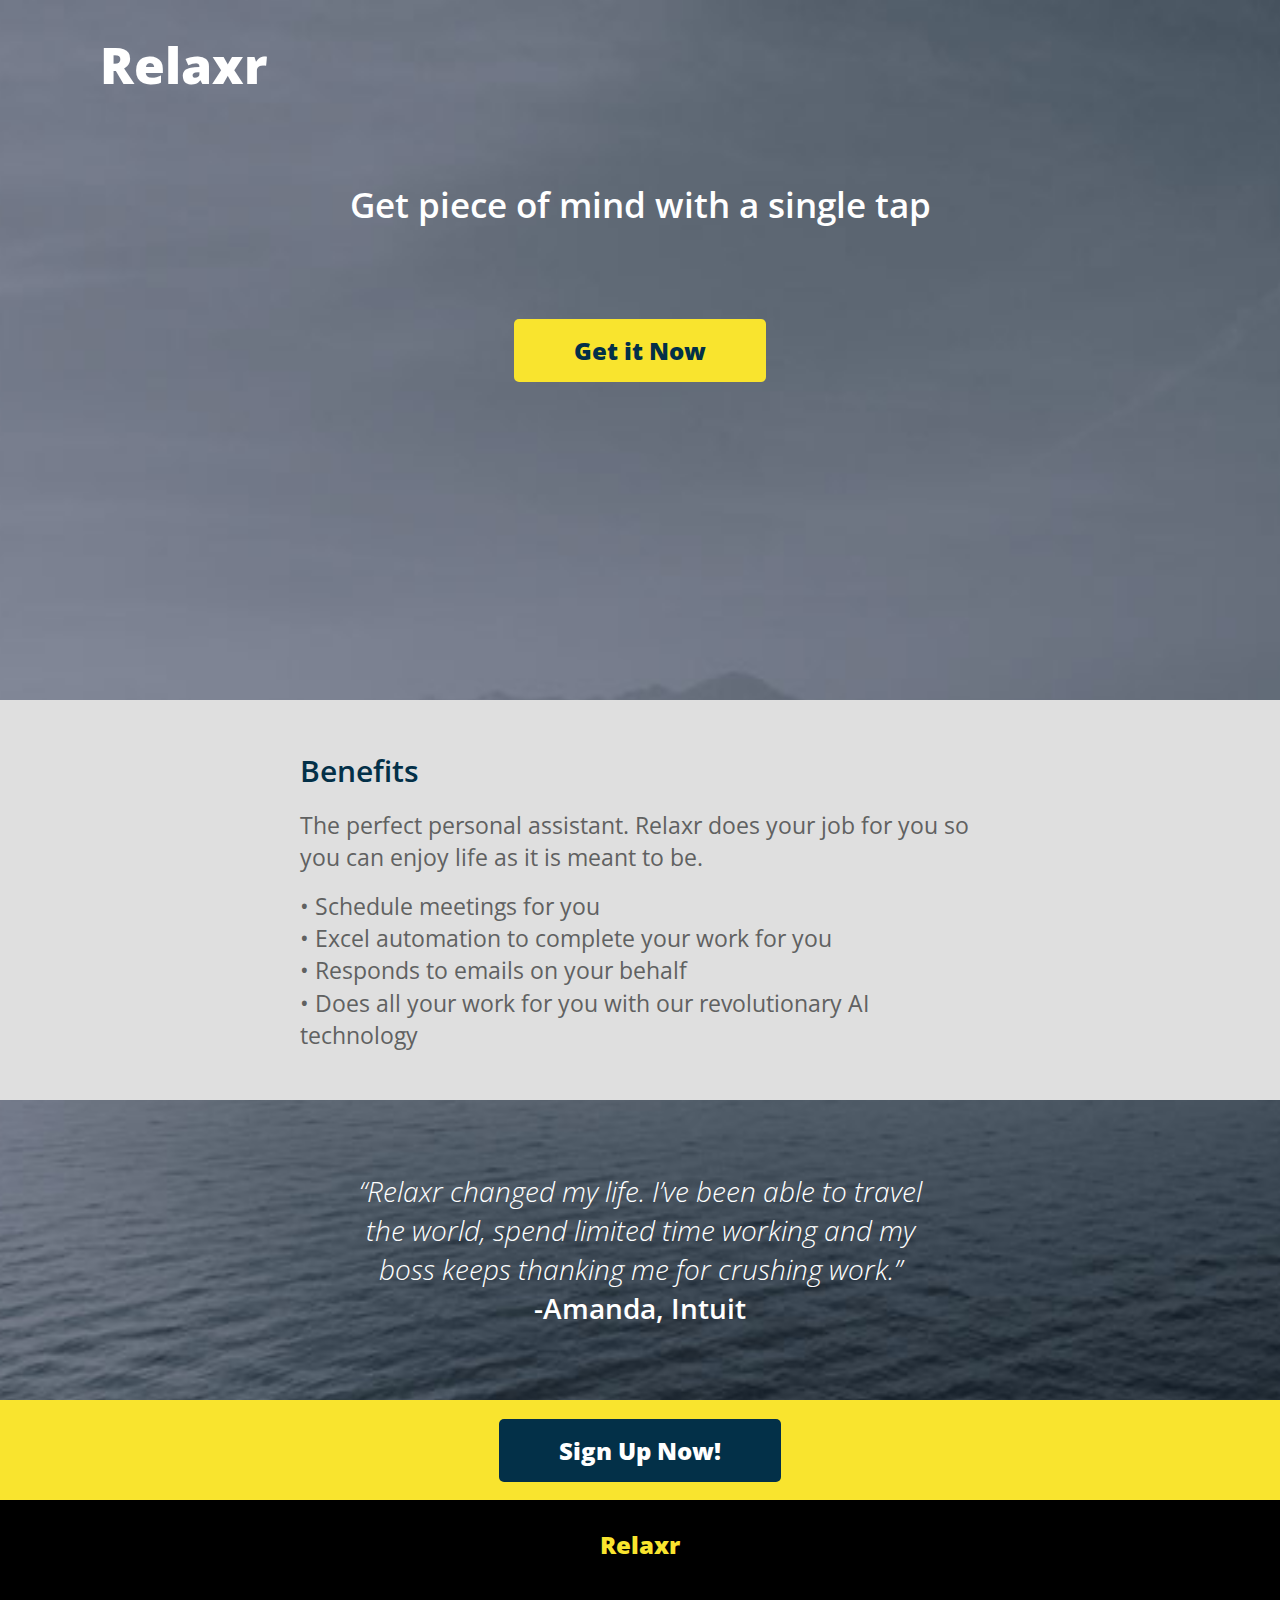
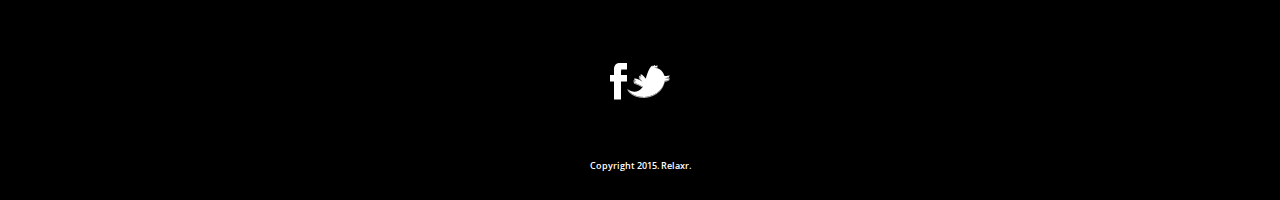
<file: Week 2/index.html>
<!DOCTYPE html>
<html lang="en">
	<head>
		<link href="https://fonts.googleapis.com/css?family=Open+Sans:400,600,700,800" rel="stylesheet">
    	<meta charset="utf-8">
    	<meta name="description" content="Your description goes here">
    	<meta name="keywords" content="one, two, three">

		<title>Relaxr Landing Page</title>

		<!-- external CSS link -->
		<link rel="stylesheet" href="css/reset.css">
		<link rel="stylesheet" href="css/style.css">

	</head>
	<body>
		<div id="container">
			<div class= "header">
				<div class="first-page">
					<div>
						<h1 class="logo">Relaxr</h1>
					</div>
					<div>
						<h2>Get piece of mind with a single tap</h2>
					</div>
					<div class="button-div">
						<button class="button1">Get it Now</button>
					</div>
				</div>
			</div>

			<div class= "section">
				<div class="benefits">
					<div>
						<h3>Benefits</h3>
						<br>
						<p>
						The perfect personal assistant. Relaxr does your job for you so you can enjoy life as it is meant to be.
						</p>
						<br>
						<ul>
						<li>• Schedule meetings for you</li>
						<li>• Excel automation to complete your work for you</li>
						<li>• Responds to emails on your behalf</li>
						<li>• Does all your work for you with our revolutionary AI technology</li>
						</ul>
					</div>
				</div>
			</div>

			<div class="testimonial">
				<div class="quote">
					<p>
					“Relaxr changed my life. I’ve been able to travel the world, spend limited time working and my boss keeps thanking me for crushing work.”
					</p>
				</div>
				<div class="name">
					<p>-Amanda, Intuit
					</p>
				</div>
			</div>

			<div class="sign-up">
				<div>
				<button class="button2">Sign Up Now!</button>
				</div>
			</div>

			<footer>
				<div class="final">
					<div>
						<h1 class="logo2">Relaxr</h1>
					</div>
					<div class="social">
						<div>
							<img src="images/facebook.png" alt="Facebook"/>
						</div>
						<div>
							<img src="images/twitter.png" alt="Twitter"/>
						</div>
					</div>
					<div class="copyright">
						<p>Copyright 2015. Relaxr.</p>
					</div>
				</div>
			</footer>

		</div><!-- #container -->
	</body>
</html>
</file>
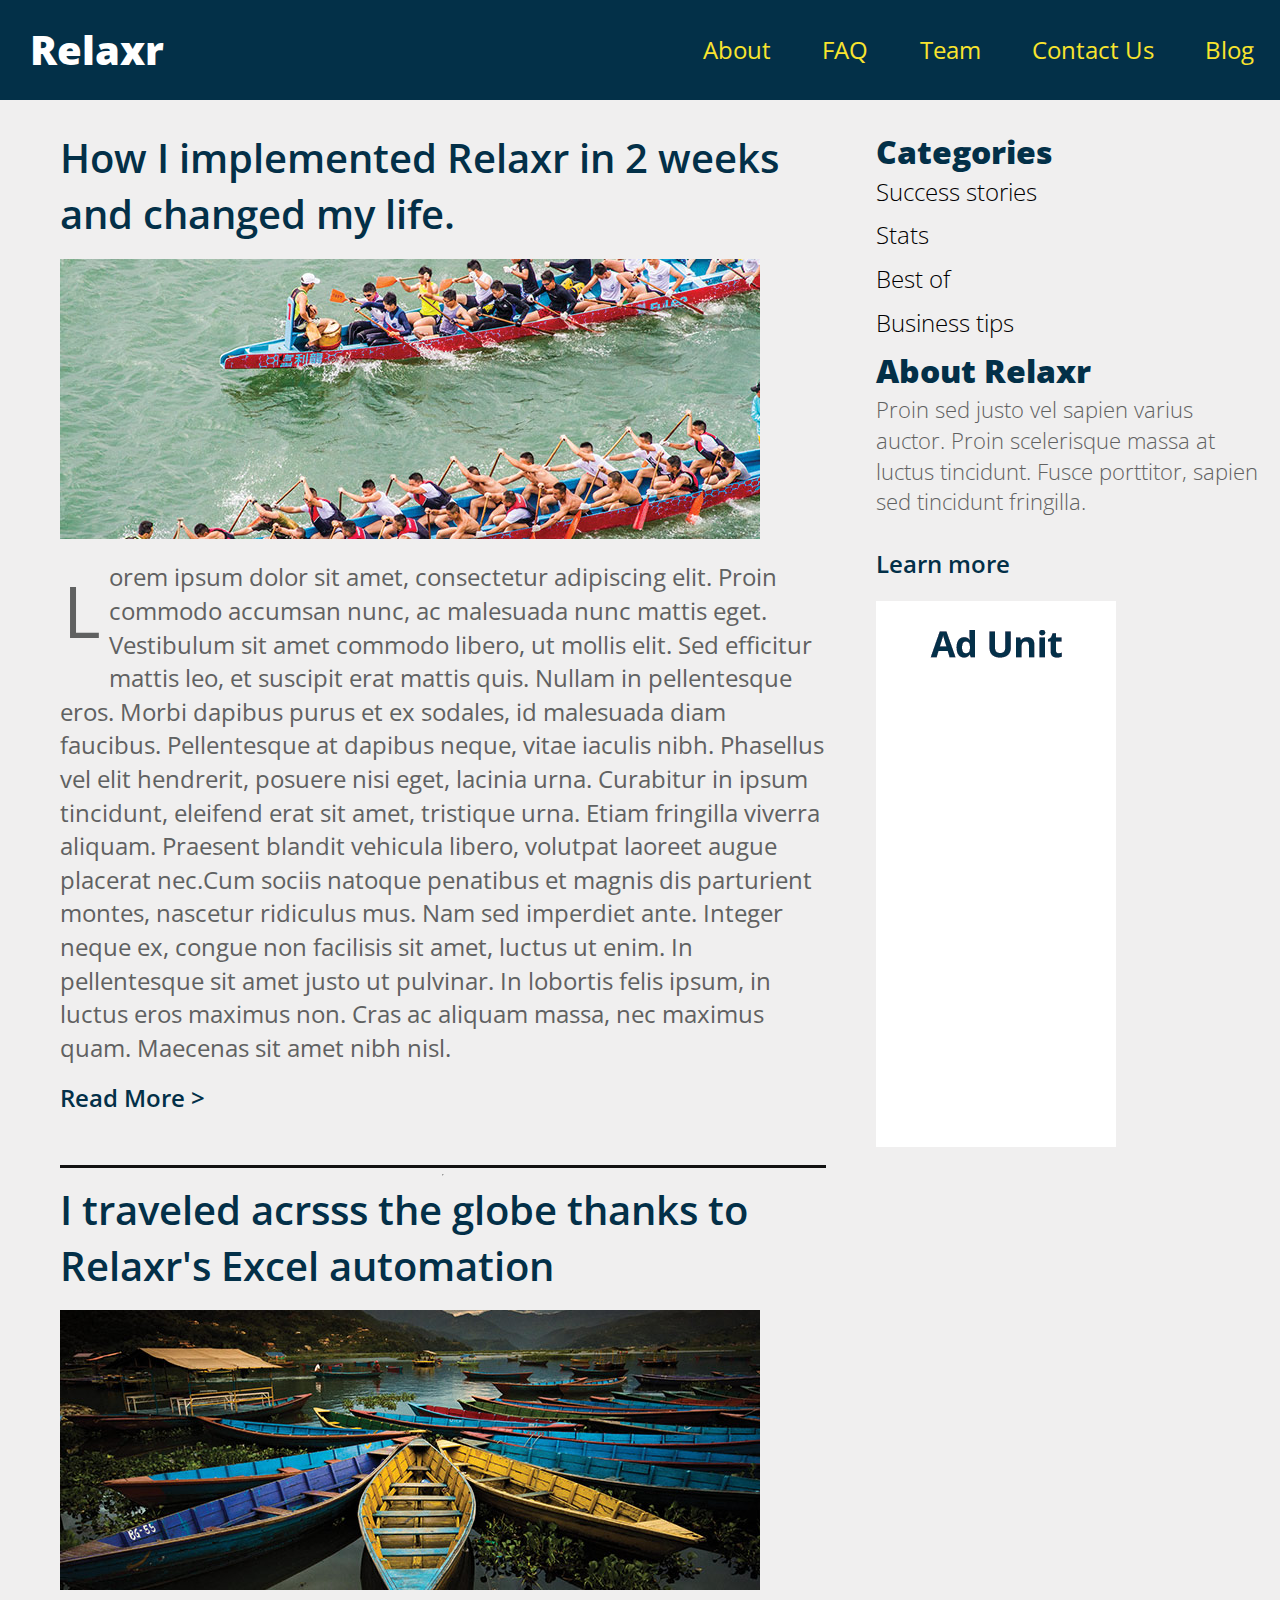
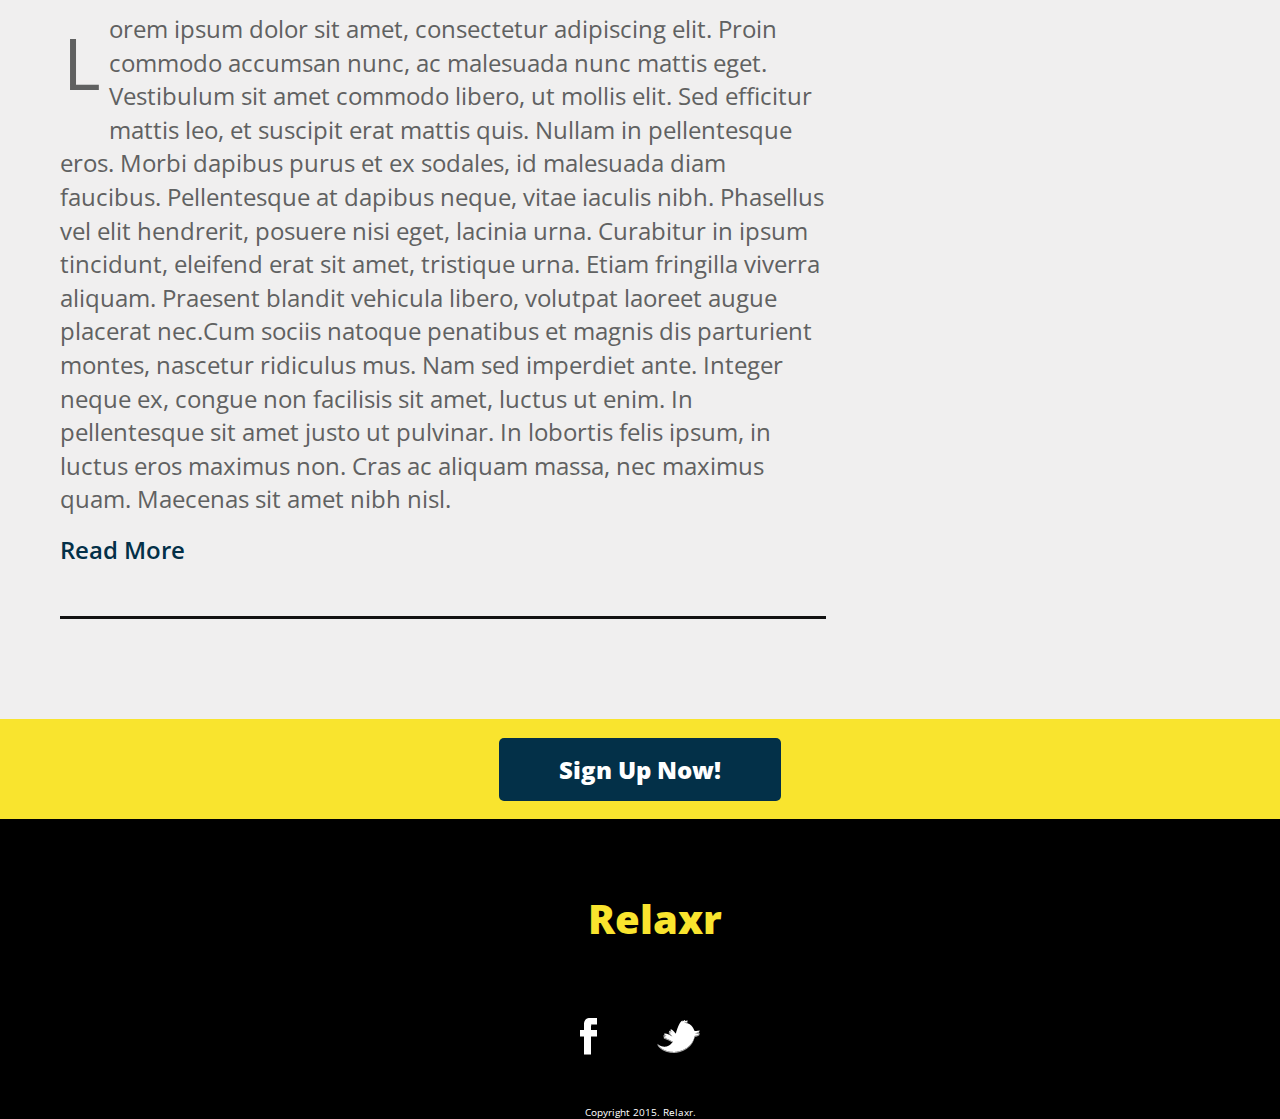
<file: Week 3/index.html>
<!DOCTYPE html>
<html lang="en">
	<head>
    	<meta charset="utf-8">
    	<meta name="description" content="Your description goes here">
    	<meta name="keywords" content="one, two, three">
		<link href="https://fonts.googleapis.com/css?family=Open+Sans:300,300i,400,400i,600,600i,700,700i,800,800i" rel="stylesheet">
		<title>Relaxr</title>

		<!-- external CSS link -->
		<link rel="stylesheet" href="css/reset.css">
		<link rel="stylesheet" href="css/style.css">

	</head>

	<body>
		<div id="container">
			<header>
				<div class="logo">
					<h1>Relaxr</h1>
				</div>
				<div class="navtop">
					<div>
						<a href="../Week 2/index.html">About</a>
					</div>
					<div>
						<a href="">FAQ</a>
					</div>
					<div>
						<a href="">Team</a>
					</div>
					<div>
						<a href="">Contact Us</a>
					</div>
					<div>
						<a href="">Blog</a>
					</div>
				</div>
			</header>

			<div class="content">
				<div class="main-content">
					<div class="article">
						<div>
							<h1>
								How I implemented Relaxr in 2 weeks and changed my life.
							</h1>
						</div>
						<br>
						<div>
						<img src="images/blog_photo1.jpg" alt="boat photo"/>
						</div>
						<br>
						<div>
							<p>Lorem ipsum dolor sit amet, consectetur adipiscing elit. Proin commodo accumsan nunc, ac malesuada nunc mattis eget. Vestibulum sit amet commodo libero, ut mollis elit. Sed efficitur mattis leo, et suscipit erat mattis quis. Nullam in pellentesque eros. Morbi dapibus purus et ex sodales, id malesuada diam faucibus. Pellentesque at dapibus neque, vitae iaculis nibh. Phasellus vel elit hendrerit, posuere nisi eget, lacinia urna. Curabitur in ipsum tincidunt, eleifend erat sit amet, tristique urna. Etiam fringilla viverra aliquam. Praesent blandit vehicula libero, volutpat laoreet augue placerat nec.Cum sociis natoque penatibus et magnis dis parturient montes, nascetur ridiculus mus. Nam sed imperdiet ante. Integer neque ex, congue non facilisis sit amet, luctus ut enim. In pellentesque sit amet justo ut pulvinar. In lobortis felis ipsum, in luctus eros maximus non. Cras ac aliquam massa, nec maximus quam. Maecenas sit amet nibh nisl.
							</p>
						</div>
						<br>
						<div>
							<a href="">Read More ></a>
						</div>
					</div>
					<hr>
					<div class="article">
						<div>
							<h1>
								I traveled acrsss the globe thanks to Relaxr's Excel automation
							</h1>
						</div>
						<br>
						<div>
						<img src="images/blog_photo2.jpg" alt="boat photo"/>
						</div>
						<br>
						<div>
							<p>Lorem ipsum dolor sit amet, consectetur adipiscing elit. Proin commodo accumsan nunc, ac malesuada nunc mattis eget. Vestibulum sit amet commodo libero, ut mollis elit. Sed efficitur mattis leo, et suscipit erat mattis quis. Nullam in pellentesque eros. Morbi dapibus purus et ex sodales, id malesuada diam faucibus. Pellentesque at dapibus neque, vitae iaculis nibh. Phasellus vel elit hendrerit, posuere nisi eget, lacinia urna. Curabitur in ipsum tincidunt, eleifend erat sit amet, tristique urna. Etiam fringilla viverra aliquam. Praesent blandit vehicula libero, volutpat laoreet augue placerat nec.Cum sociis natoque penatibus et magnis dis parturient montes, nascetur ridiculus mus. Nam sed imperdiet ante. Integer neque ex, congue non facilisis sit amet, luctus ut enim. In pellentesque sit amet justo ut pulvinar. In lobortis felis ipsum, in luctus eros maximus non. Cras ac aliquam massa, nec maximus quam. Maecenas sit amet nibh nisl.
							</p>
						</div>
						<br>
						<div>
							<a href="">Read More</a>
						</div>
					</div>
				</div>
				<div class="sidebar">
					<div class="categories">
						<h2>Categories</h2>
						<ul>
							<li>Success stories</li>
							<li>Stats</li>
							<li>Best of</li>
							<li>Business tips</li>
							<li></li>
						</ul>
					</div>
					<div class="about">
						<h2>About Relaxr</h2>
						<p>
							Proin sed justo vel sapien varius auctor. Proin scelerisque massa at luctus tincidunt. Fusce porttitor, sapien sed tincidunt fringilla.
						</p>
						<a href="">Learn more</a>
					</div>
					<div class="ad-unit">
						<img src="images/ad-unit.png"/>
					</div>
				</div>
			</div>

			<footer>
				<div class="sign-up">
					<div>
						<button class="button2">Sign Up Now!</button>
					</div>
				</div>
				<div class="final">
					<div class="logo">
						<h1>Relaxr</h1>
					</div>
					<div class="social">
						<div>
							<img src="images/facebook.png" alt="Facebook"/>
						</div>
						<div>
							<img src="images/twitter.png" alt="Twitter"/>
						</div>
					</div>
					<div>
						<p>Copyright 2015. Relaxr.</p>
					</div>
				</div>
			</footer>
		</div><!-- #container -->
	</body>
</html>
</file>
<file: Week 2/css/style.css>
/*
Project Name: Blank Template
Client: Your Client
Author: Your Name
Developer @GA in NYC
*/


/******************************************
/* SETUP
/*******************************************/

/* Box Model Hack */
* {
     -moz-box-sizing: border-box; /* Firexfox */
     -webkit-box-sizing: border-box; /* Safari/Chrome/iOS/Android */
     box-sizing: border-box; /* IE */
}


/******************************************
/* BASE STYLES
/*******************************************/

body {
     color: #000;
     font-size: 12px;
     line-height: 1.4;
     font-family: 'Open Sans', sans-serif;
     background: url(../images/header_bg.jpg) no-repeat center top rgb(134,141,157);
      background-size: cover;
}

.header{
  width: 100%;
  display: flex;
  flex-direction: column;
}

.first-page{
  height: 700px;
}

h1{
  font-family: 'Open Sans', sans-serif;
  font-size: 24px;
  font-weight:900;
  color: white;
  height: 100px;
}

h1.logo{
  font-size: 50px;
  color: white;
  height: 100px;
  padding-left: 100px;
  padding-top: 30px;
  padding-bottom: 150px;
}

h2{
  font-family: 'Open Sans', sans-serif;
  font-size: 35px;
  font-weight:600;
  color: white;
  text-align: center;
}

.button-div{
  display: flex;
  justify-content: space-around;
}

.button-div div{
  align-content: center;
}
.button1{
  font-family: 'Open Sans', sans-serif;
  background-color: #f9e42e;
  font-weight:900;
  border: none;
  color: #033048;
  padding: 15px 60px;
  text-align: center;
  text-decoration: none;
  display: inline-block;
  font-size: 24px;
  border-radius: 5px;
  margin-top: 90px;
  min-width: 70px;
}

.section{
  width: 100%;
  flex-wrap: wrap;
  display: flex;
}

.section div{
  height:400px;
}

.benefits{
  display: flex;
  flex-direction: column;
  align-items: center;
  background-color: #dfdfdf;
  width: 100%;
}

.benefits div{
  margin-top: 50px;
  margin-left: 300px;
  margin-right: 300px;
}

h3{
  text-align: left;
  font-size: 30px;
  font-weight: 600;
  color: #033048;
}

.benefits p{
  font-size: 23px;
  color:  #606161;
}

li{
  font-size: 23px;
  color:  #606161;
}

.testimonial{
  width: 100%;
  flex-wrap: wrap;
  display: flex;
  align-content: center;
  justify-content: space-around;
  height: 300px;
}

.testimonial div{
  width: 100%;
}

.quote {
  margin-left: 350px;
  margin-right: 350px;
}

.quote p{
  font-size: 28px;
  font-style: italic;
  color: white;
  text-align: center;
  font-weight: lighter;
}

.name p{
  font-size: 28px;
  color: white;
  font-weight: 600;
  text-align: center;
}

.sign-up{
width: 100%;
display: flex;
flex-direction: column;
}

.sign-up div{
  width: 100%;
  height: 100px;
  background-color: #f9e42e;
  display: flex;
  flex-direction: column;
  justify-content: space-around;
  align-items: center;
}

.button2{
  font-family: 'Open Sans', sans-serif;
  background-color: #033048;
  font-weight:900;
  border: none;
  color: white;
  padding: 15px 60px;
  text-align: center;
  text-decoration: none;
  display: inline-block;
  font-size: 24px;
  border-radius: 5px;
}

footer{
  width: 100%;
  flex-wrap: wrap;
  display: flex;
}

.final{
  display: flex;
  flex-direction: column;
  width: 100%;
  height: 300px;
  background-color: black;
  justify-content: space-around;
  align-items: center;
}
.final p{
  color: white;
  font-size: 9px;
  font-weight: 600;
}

h1.logo2{
  color:#f9e42e;
  text-align: center;
  height: 80px;
}

.social{
  display: inline-flex;
  flex-direction: row;
  justify-content: space-around;
  align-items: center;
}

.copyright p{
  text-align: center;
  padding: 0 0;
}


/******************************************
/* LAYOUT
/*******************************************/

/* Center the container */
#container {
  width: 100%;
  margin: auto;
  display: flex;
  flex-direction: column;

}


/******************************************
/* ADDITIONAL STYLES
/*******************************************/
</file>
<file: Week 3/css/style.css>
/*
Project Name: Blank Template
Client: Your Client
Author: Your Name
Developer @GA in NYC
*/


/******************************************
/* SETUP
/*******************************************/

/* Box Model Hack */
* {
     -moz-box-sizing: border-box; /* Firexfox */
     -webkit-box-sizing: border-box; /* Safari/Chrome/iOS/Android */
     box-sizing: border-box; /* IE */
}

/* Clear fix hack */
.clearfix:after {
     content: ".";
     display: block;
     clear: both;
     visibility: hidden;
     line-height: 0;
     height: 0;
}

.clear {
  clear: both;
}

.alignright {
  float: right;
  padding: 0 0 10px 10px; /* note the padding around a right floated image */
}

.alignleft {
  float: left;
  padding: 0 10px 10px 0; /* note the padding around a left floated image */
}

/******************************************
/* BASE STYLES
/*******************************************/

body {
     color: #000;
     font-size: 12px;
     line-height: 1.4;
     font-family: 'Open Sans', sans-serif;
}


/******************************************
/* LAYOUT
/*******************************************/

/* Center the container */
#container {
  width: 100%;
  height: 100%;
  display: flex;
  flex-direction: column;
}

header {
  display: flex;
  flex-direction: row;
  width: 100%;
  min-height: 100px;
  background-color:#033048;
  align-content: center;
  align-items: center;
  justify-content: space-between;
}

.logo{
  color: white;
  flex-grow: 2;
}

.logo h1{
  font-weight: 900;
  font-size: 40px;
  margin-left: 30px;
}

.navtop{
  display: flex;
  flex-direction: row;
  justify-content: space-around;
  flex-grow: 1;
}

.navtop a{
  color: #f9e42e;
  font-size: 24px;
  font-weight: 400;
  text-decoration: none;
}

.content{
  width: 100%;
  display: flex;
  flex-direction: row;
  background-color: #f0efef;
}

.main-content{
  display: flex;
  flex-direction: column;
  margin-left: 60px;
  margin-top: 30px;
  margin-right: 50px;
  padding-bottom: 100px;
}

.main-content h1{
  font-size: 40px;
  font-weight: 600;
  color: #033048;
  display: flex;
  flex-direction: column;
}

.article{
  display: flex;
  flex-direction: column;
  border-bottom: 3px solid #121212;
  padding-bottom: 50px;
}

.article p::first-letter {
  font-size: 300%;
  float: left;
  padding-right: 8px;
  padding-left: 3px;
}

.article p{
  font-size: 24px;
  color: #606161;
}

.main-content a{
  font-weight: 600;
  font-size: 24px;
  color: #033048;
  text-decoration: none;
}

.sidebar{
  min-width: 30%;
  display: flex;
  flex-direction: column;
  margin-top: 30px;
  margin-right: 20px;
}

.categories{
  display: flex;
  flex-direction: column;
}

.sidebar h2{
  font-size: 32px;
  font-weight: 900;
  color: #033048
}

.categories ul{
  font-size: 24px;
  font-weight: 200;
}

.categories li{
  margin-bottom: 10px;
}

.about p{
  font-size: 22px;
  font-weight: 100;
  color: #606161;
  padding-bottom: 30px;
}

.ad-unit{
  padding-top: 20px;
}
.about a{
  font-weight: 600;
  font-size: 24px;
  color: #033048;
  text-decoration: none;
}

footer {
  display: flex;
  flex-direction: column;
  width: 100%;
}

.sign-up{
  background-color: #f9e42e;
  display: flex;
  flex-direction: column;
}

.sign-up div{
  width: 100%;
  height: 100px;
  background-color: #f9e42e;
  display: flex;
  flex-direction: column;
  justify-content: center;
  align-items: center;
}

.button2{
  font-family: 'Open Sans', sans-serif;
  background-color: #033048;
  font-weight:900;
  border: none;
  color: white;
  padding: 15px 60px;
  text-align: center;
  text-decoration: none;
  display: inline-block;
  font-size: 24px;
  border-radius: 5px;
}

.final{
  background-color: black;
  height: 300px;
  display: flex;
  flex-direction: column;
}

.final .logo h1{
  color: #f9e42e;
}

.final div{
  display: flex;
  flex-direction: row;
  justify-content: center;
  align-items: center;
}

.social div{
  display: inline-flex;
  align-items: center;
  padding-left: 30px;
  padding-right: 30px;
}

.final p{
  padding-top: 50px;
  font-size: 10px;
  color: white;
}
/******************************************
/* ADDITIONAL STYLES
/*******************************************/
</file>
